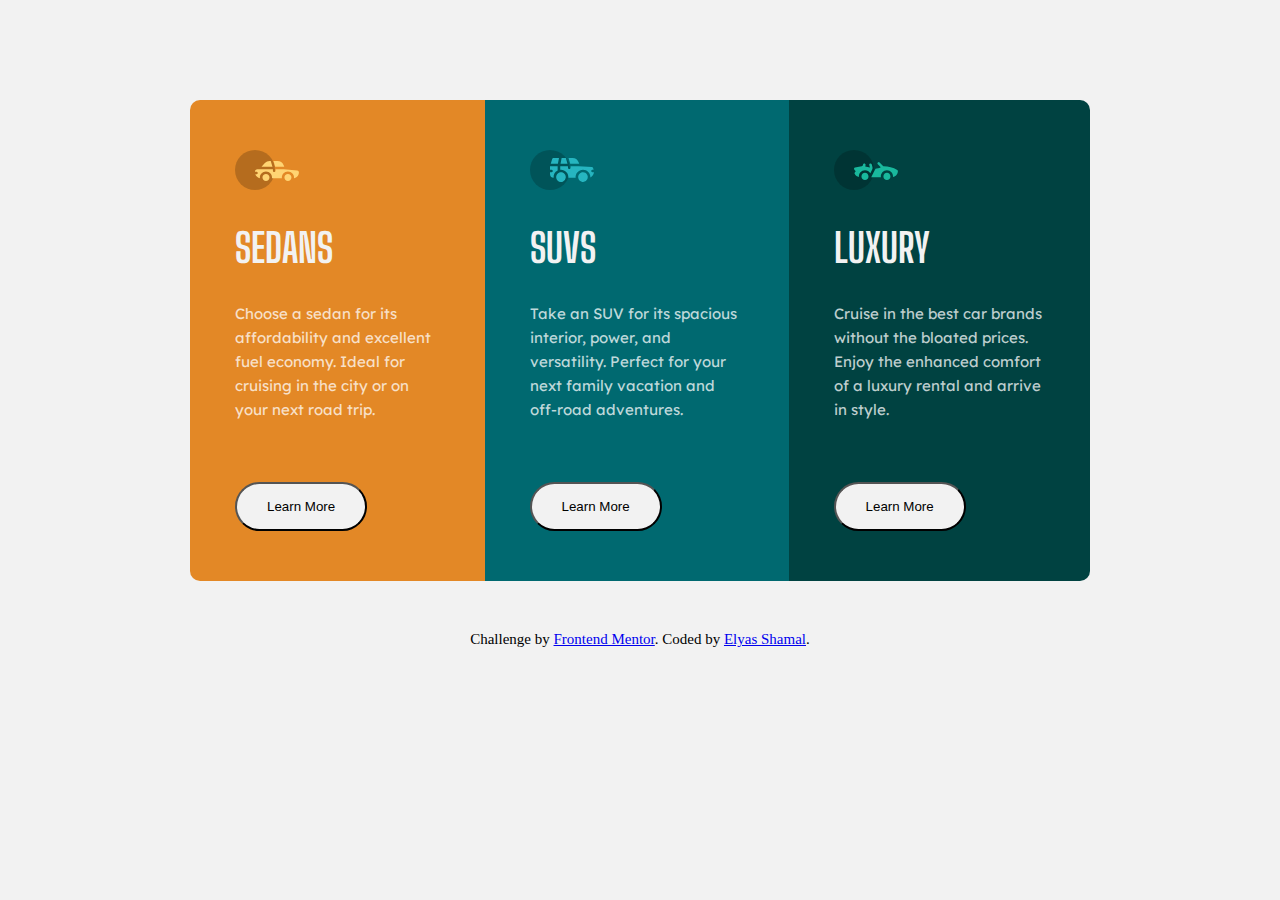
<file: 3-column-preview-card-component/index.html>
<!DOCTYPE html>
<html lang="en">
<head>
  <meta charset="UTF-8">
  <meta name="viewport" content="width=device-width, initial-scale=1.0">
  <link rel="preconnect" href="https://fonts.googleapis.com">
  <link rel="preconnect" href="https://fonts.gstatic.com" crossorigin>
  <link href="https://fonts.googleapis.com/css2?family=Big+Shoulders+Display:wght@700&family=Lexend+Deca&display=swap" rel="stylesheet">
  <link rel="icon" type="image/png" sizes="32x32" href="./images/favicon-32x32.png">
  <link rel="stylesheet" href="style.css">
  
  <title>Frontend Mentor | 3-column preview card component</title>
</head>
<body>

 
  <main id="main-container">

    <section class="Sedans">
        <img src="./images/icon-sedans.svg" alt="sedan image">
        <h2>SEDANS</h2>
        <p>Choose a sedan for its affordability and excellent fuel economy. Ideal for cruising in the city 
          or on your next road trip.</p>
          <div class="btn-1">
            <button class="btn">Learn More</button>
          </div>
    </section>
    
    <section class="SUVS">
        <img src="./images/icon-suvs.svg" alt="suvs image">
          <h2>SUVS</h2>
           <p>Take an SUV for its spacious interior, power, and versatility. Perfect for your next family vacation 
            and off-road adventures.</p>
            <div class="btn-2">
            <button class="btn">Learn More</button>
          </div>
          
    </section>

    <section class="Luxury">
        <img src="./images/icon-luxury.svg" alt="luxury image">
        <h2>LUXURY</h2>
        <p>Cruise in the best car brands without the bloated prices. Enjoy the enhanced comfort of a luxury 
          rental and arrive in style. </p>
          <div class="btn-3">
          <button class="btn">Learn More</button>
          </div>
    </section>
  </main>

  <footer class="attribution">
    Challenge by <a href="https://www.frontendmentor.io?ref=challenge" target="_blank">Frontend Mentor</a>. 
    Coded by <a href="https://github.com/ElyasShamal?tab=overview&from=2023-05-01&to=2023-05-28" target="_blank">Elyas Shamal</a>.
  </footer>

</body>
</html>
</file>
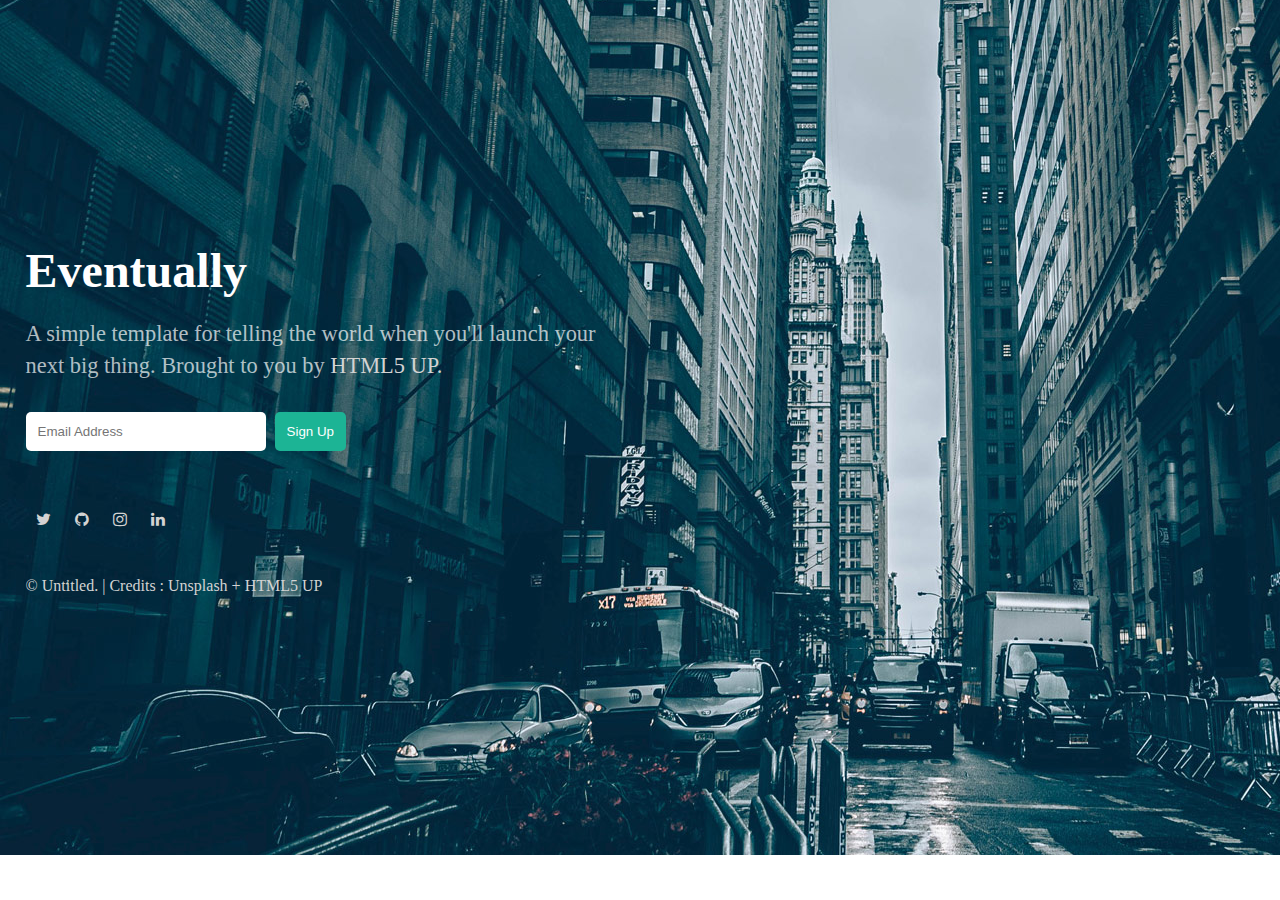
<file: landing-page/index.html>
<!DOCTYPE html>
<html lang="en">
<head>
    <meta charset="UTF-8">
    <meta name="viewport" content="width=device-width, initial-scale=1.0">
    <link rel="stylesheet" href="https://cdnjs.cloudflare.com/ajax/libs/font-awesome/4.7.0/css/font-awesome.min.css">
    <link rel="stylesheet" href="style.css">
    <title>Eventually</title>
</head>
<body>
    <div class="container">
        <header class="header">
            <h1 class="title">Eventually</h1>
        </header>

        <main class="main"> 
        <p>A simple template for telling the world when you'll launch
            your next big thing. Brought to you by <a href="#">HTML5 UP.</a>
        </p>

        <form action="">
            <input type="text" placeholder="Email Address">
            <button type="submit" id="btn">Sign Up</button>
        </form>
        </main>

        <footer class="footer">
            <div class="social">
                <i class="fa fa-twitter"></i>
                <i class="fa fa-github"></i>
                <i class="fa fa-instagram"></i>
                <i class="fa fa-linkedin"></i> 
            </div>
            <span class="span">© Untitled. | Credits : Unsplash + HTML5 UP</span>
        </footer>


    </div>
</body>
</html>
</file>
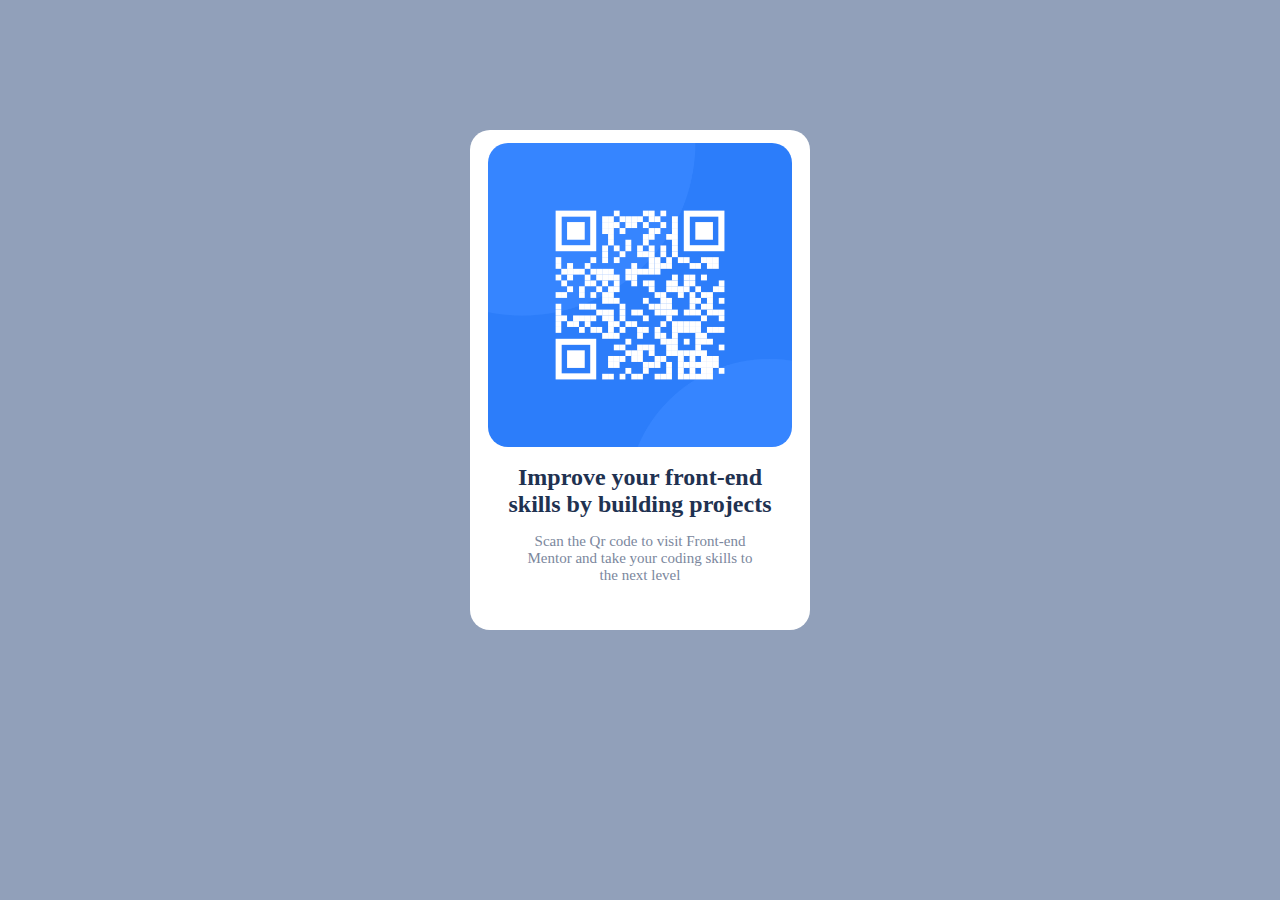
<file: Qr-code/index.html>
<!DOCTYPE html>
<html lang="en">
<head>
    <meta charset="UTF-8">
    <meta http-equiv="X-UA-Compatible" content="IE=edge">
    <meta name="viewport" content="width=device-width, initial-scale=1.0">
    <link rel="shortcut icon" href="./image/favicon-32x32.png" type="image/x-icon">
    <link rel="stylesheet" href="style.css">
    <title>Qr code</title>
</head>
<body>
    <div id="main">
        <img src="./image/image-qr-code.png" alt="qr-img">

        <h2>Improve your front-end <br>
        skills by building projects</h2>

        <p>Scan the Qr code to visit Front-end<br>
         Mentor and take your coding skills to <br>
         the next level</p>
    </div>
</body>
</html>
</file>
<file: 3-column-preview-card-component/style.css>
*{
    margin: 0;
    padding: 0;
    box-sizing: border-box;
}
body{
    background-color: hsl(0, 0%, 95%);
    font-size: 15px;
}

#main-container{
    display: flex;
    flex-direction: row;
    width: 100%;
    max-width: 900px;
    align-items:center ;
    justify-content: center;
    margin:100px auto;
}

.Sedans{
    background-color: hsl(31, 77%, 52%);
    padding: 50px 45px;
    border-top-left-radius: 10px;
    border-bottom-left-radius:10px ;
   
}

.SUVS{
    background-color: hsl(184, 100%, 22%);
    padding: 50px 45px;
     
}
 
.Luxury{
    background-color: hsl(179, 100%, 13%);
    padding: 50px 45px;
    border-top-right-radius: 10px;
    border-bottom-right-radius:10px ;    
}

h2{
    font-family: "Big Shoulders Display", cursive;
    font-size: 2.5rem;
    padding: 30px 0px;
    color: hsl(0, 0%, 95%);
}

p{
    color: hsla(0, 0%, 100%, 0.75);
    line-height: 24px;
    font-family: "Lexend Deca", sans-serif;
}

.btn{
    margin-top: 60px;
    border-radius: 40px;
    background-color: hsl(0, 0%, 95%); 
    padding: 15px 30px;
    
}

.btn-1 :hover{
    background-color:hsl(31, 77%, 52%); 
    border: 2px solid hsl(0, 0%, 95%);
    color: hsl(0, 0%, 95%); 
    cursor: pointer;
}



.btn-2 :hover{
    background-color:hsl(184, 100%, 22%); 
    border: 2px solid hsl(0, 0%, 95%);
    color: hsl(0, 0%, 95%); 
    cursor: pointer;
}

.btn-3 :hover{
    background-color: hsl(179, 100%, 13%); 
    border: 2px solid hsl(0, 0%, 95%);
    color: hsl(0, 0%, 95%); 
    cursor: pointer;
}

.attribution{
    text-align: center;
    position: relative;
    bottom: 50px;
}

@media only screen and (max-width: 900px) {
    #main-container {
      display: flex;
      flex-direction: column;
      width: 350px;
    }

    .Sedans{
        background-color: hsl(31, 77%, 52%);
        padding: 50px 45px;
        border-top-left-radius: 10px;
        border-top-right-radius:10px ;
        border-bottom-left-radius: 0px;
       
    }

    .Luxury{
        border-top-right-radius: 0px;
        border-bottom-right-radius: 10px;
        border-bottom-left-radius:10px ;    
    }
  }
</file>
<file: landing-page/style.css>
*{
    margin: 0;
    padding: 0;
    box-sizing: border-box;
}

body{
    background-image: url('./background-image/background-img.jpg');
    background-position: center center;
    background-repeat: no-repeat;
    height: 90vh;
    overflow-x: hidden;  
    object-fit: cover;
}

.container{
    position: relative;
    top: 30%;
    left: 2%;
    background-color: rgba(0, 0, 0, 0.);
}

.title{
    color: #fff;
    font-size: 3rem;
}

p{
    max-width: 600px;
    color:rgba(255, 255, 255, 0.7);
    line-height: 2rem;
    font-size: 1.4rem;
    margin-top: 20px;
}

form {
    margin-top: 30px;
}

input{
    width: 18em;
    padding: 12px 12px;
    border-radius: 5px;
    border: none;
}

input:focus {
    outline:  2px solid #1cb495;
  }

button{
    background-color: #1cb495;
    color: #fff;
    padding: 12px 12px;
    border-radius: 5px;
    border: none;
    margin-left: 5px;
    cursor: pointer;
}

.social{
    margin-top: 40px;

}

.social i{
  padding: 20px 10px;
  margin-bottom: 30px;
  cursor: pointer;
  color: lightgrey;
}

.social i:hover{
    color: #1cb495;
}

.span{

    margin-top: 190px;
    color: lightgray;
}

a{
    color: lightgrey;
    text-decoration: none;
}

a:hover{
    color: #1cb495;
}

@media(max-Width: 384px){
    button{
        margin-top: 10px;
    }
}
</file>
<file: Qr-code/style.css>
*{
    margin: 0;
    padding: 0;
    box-sizing: border-box;
}


body{
    background-color: hsl(218, 23%, 65%);
}

#main{
    margin: auto;
    margin-top: 130px;
    width: 340px;
    height: 500px;
    background-color:hsl(0, 0%, 100%);
    border-radius: 20px;

}

img{
    width: 330px;
    border-radius:10%;
    padding: 13px;
    margin-left: 5px;
}

h2{
    text-align: center;
    font-weight: 700;
    color: hsl(218, 44%, 22%);
    
}

p{
    padding-top: 15px;
    text-align: center;
    color: hsl(220, 15%, 55%);
    font-size: 15px;
}
</file>
